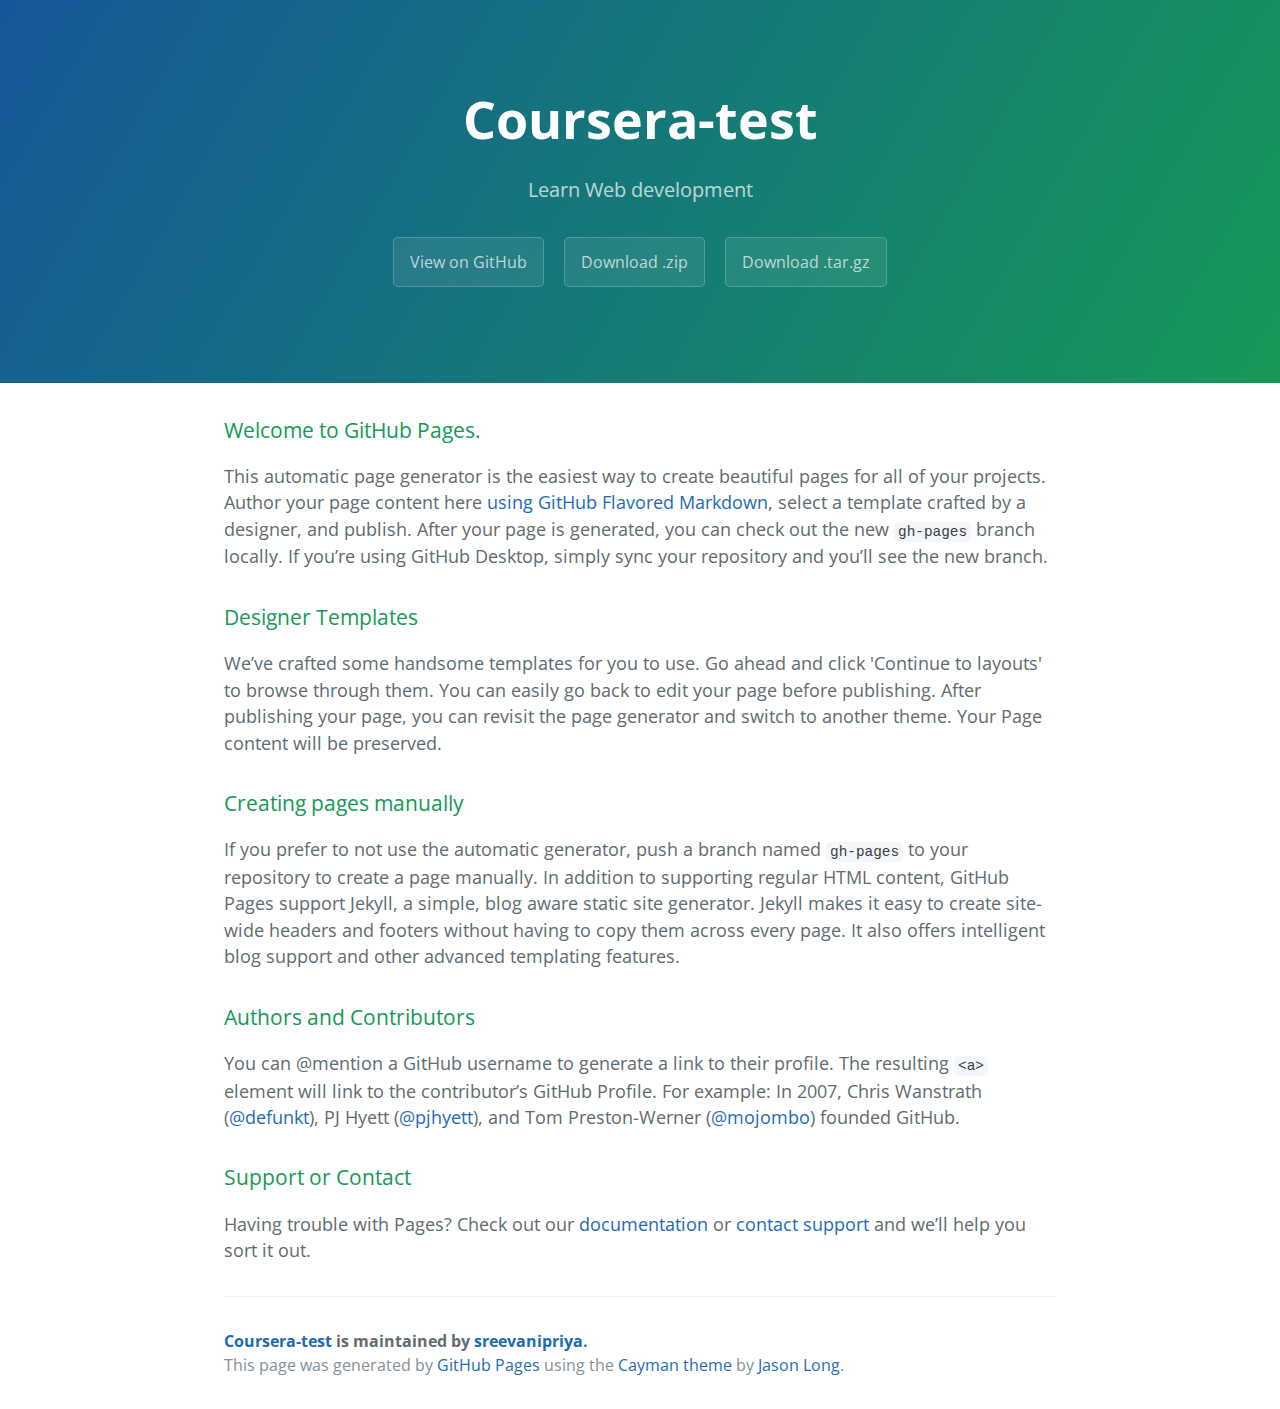
<file: index.html>
<!DOCTYPE html>
<html lang="en-us">
  <head>
    <meta charset="UTF-8">
    <title>Coursera-test by sreevanipriya</title>
    <meta name="viewport" content="width=device-width, initial-scale=1">
    <link rel="stylesheet" type="text/css" href="stylesheets/normalize.css" media="screen">
    <link href='https://fonts.googleapis.com/css?family=Open+Sans:400,700' rel='stylesheet' type='text/css'>
    <link rel="stylesheet" type="text/css" href="stylesheets/stylesheet.css" media="screen">
    <link rel="stylesheet" type="text/css" href="stylesheets/github-light.css" media="screen">
  </head>
  <body>
    <section class="page-header">
      <h1 class="project-name">Coursera-test</h1>
      <h2 class="project-tagline">Learn Web development</h2>
      <a href="https://github.com/sreevanipriya/Coursera-Test" class="btn">View on GitHub</a>
      <a href="https://github.com/sreevanipriya/Coursera-Test/zipball/master" class="btn">Download .zip</a>
      <a href="https://github.com/sreevanipriya/Coursera-Test/tarball/master" class="btn">Download .tar.gz</a>
    </section>

    <section class="main-content">
      <h3>
<a id="welcome-to-github-pages" class="anchor" href="#welcome-to-github-pages" aria-hidden="true"><span aria-hidden="true" class="octicon octicon-link"></span></a>Welcome to GitHub Pages.</h3>

<p>This automatic page generator is the easiest way to create beautiful pages for all of your projects. Author your page content here <a href="https://guides.github.com/features/mastering-markdown/">using GitHub Flavored Markdown</a>, select a template crafted by a designer, and publish. After your page is generated, you can check out the new <code>gh-pages</code> branch locally. If you’re using GitHub Desktop, simply sync your repository and you’ll see the new branch.</p>

<h3>
<a id="designer-templates" class="anchor" href="#designer-templates" aria-hidden="true"><span aria-hidden="true" class="octicon octicon-link"></span></a>Designer Templates</h3>

<p>We’ve crafted some handsome templates for you to use. Go ahead and click 'Continue to layouts' to browse through them. You can easily go back to edit your page before publishing. After publishing your page, you can revisit the page generator and switch to another theme. Your Page content will be preserved.</p>

<h3>
<a id="creating-pages-manually" class="anchor" href="#creating-pages-manually" aria-hidden="true"><span aria-hidden="true" class="octicon octicon-link"></span></a>Creating pages manually</h3>

<p>If you prefer to not use the automatic generator, push a branch named <code>gh-pages</code> to your repository to create a page manually. In addition to supporting regular HTML content, GitHub Pages support Jekyll, a simple, blog aware static site generator. Jekyll makes it easy to create site-wide headers and footers without having to copy them across every page. It also offers intelligent blog support and other advanced templating features.</p>

<h3>
<a id="authors-and-contributors" class="anchor" href="#authors-and-contributors" aria-hidden="true"><span aria-hidden="true" class="octicon octicon-link"></span></a>Authors and Contributors</h3>

<p>You can @mention a GitHub username to generate a link to their profile. The resulting <code>&lt;a&gt;</code> element will link to the contributor’s GitHub Profile. For example: In 2007, Chris Wanstrath (<a href="https://github.com/defunkt" class="user-mention">@defunkt</a>), PJ Hyett (<a href="https://github.com/pjhyett" class="user-mention">@pjhyett</a>), and Tom Preston-Werner (<a href="https://github.com/mojombo" class="user-mention">@mojombo</a>) founded GitHub.</p>

<h3>
<a id="support-or-contact" class="anchor" href="#support-or-contact" aria-hidden="true"><span aria-hidden="true" class="octicon octicon-link"></span></a>Support or Contact</h3>

<p>Having trouble with Pages? Check out our <a href="https://help.github.com/pages">documentation</a> or <a href="https://github.com/contact">contact support</a> and we’ll help you sort it out.</p>

      <footer class="site-footer">
        <span class="site-footer-owner"><a href="https://github.com/sreevanipriya/Coursera-Test">Coursera-test</a> is maintained by <a href="https://github.com/sreevanipriya">sreevanipriya</a>.</span>

        <span class="site-footer-credits">This page was generated by <a href="https://pages.github.com">GitHub Pages</a> using the <a href="https://github.com/jasonlong/cayman-theme">Cayman theme</a> by <a href="https://twitter.com/jasonlong">Jason Long</a>.</span>
      </footer>

    </section>

  
  </body>
</html>
</file>
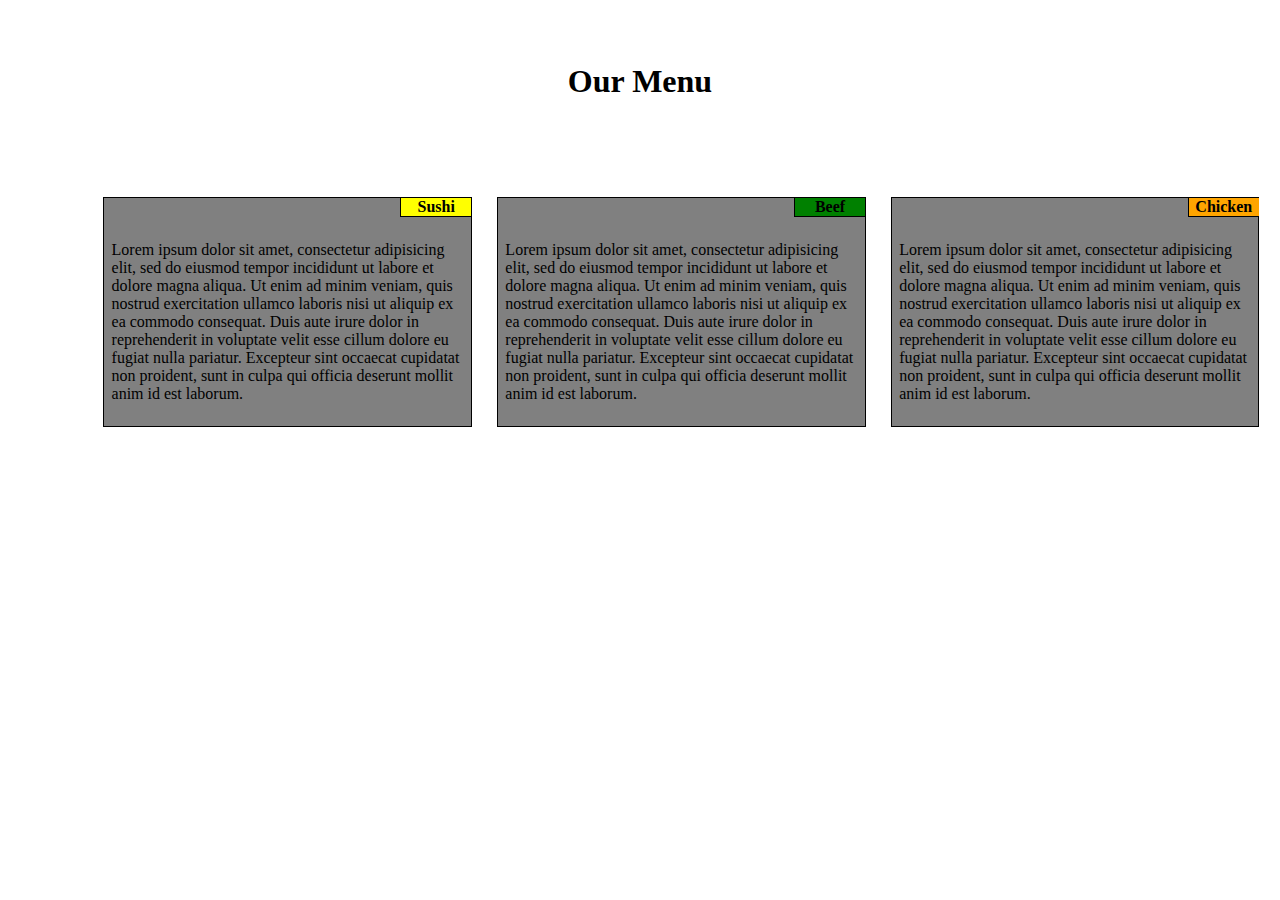
<file: module2-solution/index.html>
<!DOCTYPE html>
<html>
<head>
	<meta name="viewport" content="width=device-width" />
	<title>Coursera first week program</title>
	<link rel="stylesheet" type="text/css" href="module2-style.css">
</head>
<body>
<h1 id="header"> Our Menu </h1>
<div id="div1">
	<section id = "section1">Chicken</section> 
	<p class="p1"> Lorem ipsum dolor sit amet, consectetur adipisicing elit, sed do eiusmod
	tempor incididunt ut labore et dolore magna aliqua. Ut enim ad minim veniam,
	quis nostrud exercitation ullamco laboris nisi ut aliquip ex ea commodo
	consequat. Duis aute irure dolor in reprehenderit in voluptate velit esse
	cillum dolore eu fugiat nulla pariatur. Excepteur sint occaecat cupidatat non
	proident, sunt in culpa qui officia deserunt mollit anim id est laborum.</p>
</div>
<div id="div2">
<section id = "section2">Beef</section>
	<p class="p2"> Lorem ipsum dolor sit amet, consectetur adipisicing elit, sed do eiusmod
	tempor incididunt ut labore et dolore magna aliqua. Ut enim ad minim veniam,
	quis nostrud exercitation ullamco laboris nisi ut aliquip ex ea commodo
	consequat. Duis aute irure dolor in reprehenderit in voluptate velit esse
	cillum dolore eu fugiat nulla pariatur. Excepteur sint occaecat cupidatat non
	proident, sunt in culpa qui officia deserunt mollit anim id est laborum.</p>
</div>
<div id="div3">
<section id = "section3">Sushi</section>
	<p class="p3"> Lorem ipsum dolor sit amet, consectetur adipisicing elit, sed do eiusmod
	tempor incididunt ut labore et dolore magna aliqua. Ut enim ad minim veniam,
	quis nostrud exercitation ullamco laboris nisi ut aliquip ex ea commodo
	consequat. Duis aute irure dolor in reprehenderit in voluptate velit esse
	cillum dolore eu fugiat nulla pariatur. Excepteur sint occaecat cupidatat non
	proident, sunt in culpa qui officia deserunt mollit anim id est laborum.</p>
</div>
</body>
</html>
</file>
<file: stylesheets/stylesheet.css>
* {
  box-sizing: border-box; }

body {
  padding: 0;
  margin: 0;
  font-family: "Open Sans", "Helvetica Neue", Helvetica, Arial, sans-serif;
  font-size: 16px;
  line-height: 1.5;
  color: #606c71; }

a {
  color: #1e6bb8;
  text-decoration: none; }
  a:hover {
    text-decoration: underline; }

.btn {
  display: inline-block;
  margin-bottom: 1rem;
  color: rgba(255, 255, 255, 0.7);
  background-color: rgba(255, 255, 255, 0.08);
  border-color: rgba(255, 255, 255, 0.2);
  border-style: solid;
  border-width: 1px;
  border-radius: 0.3rem;
  transition: color 0.2s, background-color 0.2s, border-color 0.2s; }
  .btn + .btn {
    margin-left: 1rem; }

.btn:hover {
  color: rgba(255, 255, 255, 0.8);
  text-decoration: none;
  background-color: rgba(255, 255, 255, 0.2);
  border-color: rgba(255, 255, 255, 0.3); }

@media screen and (min-width: 64em) {
  .btn {
    padding: 0.75rem 1rem; } }

@media screen and (min-width: 42em) and (max-width: 64em) {
  .btn {
    padding: 0.6rem 0.9rem;
    font-size: 0.9rem; } }

@media screen and (max-width: 42em) {
  .btn {
    display: block;
    width: 100%;
    padding: 0.75rem;
    font-size: 0.9rem; }
    .btn + .btn {
      margin-top: 1rem;
      margin-left: 0; } }

.page-header {
  color: #fff;
  text-align: center;
  background-color: #159957;
  background-image: linear-gradient(120deg, #155799, #159957); }

@media screen and (min-width: 64em) {
  .page-header {
    padding: 5rem 6rem; } }

@media screen and (min-width: 42em) and (max-width: 64em) {
  .page-header {
    padding: 3rem 4rem; } }

@media screen and (max-width: 42em) {
  .page-header {
    padding: 2rem 1rem; } }

.project-name {
  margin-top: 0;
  margin-bottom: 0.1rem; }

@media screen and (min-width: 64em) {
  .project-name {
    font-size: 3.25rem; } }

@media screen and (min-width: 42em) and (max-width: 64em) {
  .project-name {
    font-size: 2.25rem; } }

@media screen and (max-width: 42em) {
  .project-name {
    font-size: 1.75rem; } }

.project-tagline {
  margin-bottom: 2rem;
  font-weight: normal;
  opacity: 0.7; }

@media screen and (min-width: 64em) {
  .project-tagline {
    font-size: 1.25rem; } }

@media screen and (min-width: 42em) and (max-width: 64em) {
  .project-tagline {
    font-size: 1.15rem; } }

@media screen and (max-width: 42em) {
  .project-tagline {
    font-size: 1rem; } }

.main-content :first-child {
  margin-top: 0; }
.main-content img {
  max-width: 100%; }
.main-content h1, .main-content h2, .main-content h3, .main-content h4, .main-content h5, .main-content h6 {
  margin-top: 2rem;
  margin-bottom: 1rem;
  font-weight: normal;
  color: #159957; }
.main-content p {
  margin-bottom: 1em; }
.main-content code {
  padding: 2px 4px;
  font-family: Consolas, "Liberation Mono", Menlo, Courier, monospace;
  font-size: 0.9rem;
  color: #383e41;
  background-color: #f3f6fa;
  border-radius: 0.3rem; }
.main-content pre {
  padding: 0.8rem;
  margin-top: 0;
  margin-bottom: 1rem;
  font: 1rem Consolas, "Liberation Mono", Menlo, Courier, monospace;
  color: #567482;
  word-wrap: normal;
  background-color: #f3f6fa;
  border: solid 1px #dce6f0;
  border-radius: 0.3rem; }
  .main-content pre > code {
    padding: 0;
    margin: 0;
    font-size: 0.9rem;
    color: #567482;
    word-break: normal;
    white-space: pre;
    background: transparent;
    border: 0; }
.main-content .highlight {
  margin-bottom: 1rem; }
  .main-content .highlight pre {
    margin-bottom: 0;
    word-break: normal; }
.main-content .highlight pre, .main-content pre {
  padding: 0.8rem;
  overflow: auto;
  font-size: 0.9rem;
  line-height: 1.45;
  border-radius: 0.3rem; }
.main-content pre code, .main-content pre tt {
  display: inline;
  max-width: initial;
  padding: 0;
  margin: 0;
  overflow: initial;
  line-height: inherit;
  word-wrap: normal;
  background-color: transparent;
  border: 0; }
  .main-content pre code:before, .main-content pre code:after, .main-content pre tt:before, .main-content pre tt:after {
    content: normal; }
.main-content ul, .main-content ol {
  margin-top: 0; }
.main-content blockquote {
  padding: 0 1rem;
  margin-left: 0;
  color: #819198;
  border-left: 0.3rem solid #dce6f0; }
  .main-content blockquote > :first-child {
    margin-top: 0; }
  .main-content blockquote > :last-child {
    margin-bottom: 0; }
.main-content table {
  display: block;
  width: 100%;
  overflow: auto;
  word-break: normal;
  word-break: keep-all; }
  .main-content table th {
    font-weight: bold; }
  .main-content table th, .main-content table td {
    padding: 0.5rem 1rem;
    border: 1px solid #e9ebec; }
.main-content dl {
  padding: 0; }
  .main-content dl dt {
    padding: 0;
    margin-top: 1rem;
    font-size: 1rem;
    font-weight: bold; }
  .main-content dl dd {
    padding: 0;
    margin-bottom: 1rem; }
.main-content hr {
  height: 2px;
  padding: 0;
  margin: 1rem 0;
  background-color: #eff0f1;
  border: 0; }

@media screen and (min-width: 64em) {
  .main-content {
    max-width: 64rem;
    padding: 2rem 6rem;
    margin: 0 auto;
    font-size: 1.1rem; } }

@media screen and (min-width: 42em) and (max-width: 64em) {
  .main-content {
    padding: 2rem 4rem;
    font-size: 1.1rem; } }

@media screen and (max-width: 42em) {
  .main-content {
    padding: 2rem 1rem;
    font-size: 1rem; } }

.site-footer {
  padding-top: 2rem;
  margin-top: 2rem;
  border-top: solid 1px #eff0f1; }

.site-footer-owner {
  display: block;
  font-weight: bold; }

.site-footer-credits {
  color: #819198; }

@media screen and (min-width: 64em) {
  .site-footer {
    font-size: 1rem; } }

@media screen and (min-width: 42em) and (max-width: 64em) {
  .site-footer {
    font-size: 1rem; } }

@media screen and (max-width: 42em) {
  .site-footer {
    font-size: 0.9rem; } }
</file>
<file: stylesheets/github-light.css>
/*
The MIT License (MIT)

Copyright (c) 2016 GitHub, Inc.

Permission is hereby granted, free of charge, to any person obtaining a copy
of this software and associated documentation files (the "Software"), to deal
in the Software without restriction, including without limitation the rights
to use, copy, modify, merge, publish, distribute, sublicense, and/or sell
copies of the Software, and to permit persons to whom the Software is
furnished to do so, subject to the following conditions:

The above copyright notice and this permission notice shall be included in all
copies or substantial portions of the Software.

THE SOFTWARE IS PROVIDED "AS IS", WITHOUT WARRANTY OF ANY KIND, EXPRESS OR
IMPLIED, INCLUDING BUT NOT LIMITED TO THE WARRANTIES OF MERCHANTABILITY,
FITNESS FOR A PARTICULAR PURPOSE AND NONINFRINGEMENT. IN NO EVENT SHALL THE
AUTHORS OR COPYRIGHT HOLDERS BE LIABLE FOR ANY CLAIM, DAMAGES OR OTHER
LIABILITY, WHETHER IN AN ACTION OF CONTRACT, TORT OR OTHERWISE, ARISING FROM,
OUT OF OR IN CONNECTION WITH THE SOFTWARE OR THE USE OR OTHER DEALINGS IN THE
SOFTWARE.

*/

.pl-c /* comment */ {
  color: #969896;
}

.pl-c1 /* constant, variable.other.constant, support, meta.property-name, support.constant, support.variable, meta.module-reference, markup.raw, meta.diff.header */,
.pl-s .pl-v /* string variable */ {
  color: #0086b3;
}

.pl-e /* entity */,
.pl-en /* entity.name */ {
  color: #795da3;
}

.pl-smi /* variable.parameter.function, storage.modifier.package, storage.modifier.import, storage.type.java, variable.other */,
.pl-s .pl-s1 /* string source */ {
  color: #333;
}

.pl-ent /* entity.name.tag */ {
  color: #63a35c;
}

.pl-k /* keyword, storage, storage.type */ {
  color: #a71d5d;
}

.pl-s /* string */,
.pl-pds /* punctuation.definition.string, string.regexp.character-class */,
.pl-s .pl-pse .pl-s1 /* string punctuation.section.embedded source */,
.pl-sr /* string.regexp */,
.pl-sr .pl-cce /* string.regexp constant.character.escape */,
.pl-sr .pl-sre /* string.regexp source.ruby.embedded */,
.pl-sr .pl-sra /* string.regexp string.regexp.arbitrary-repitition */ {
  color: #183691;
}

.pl-v /* variable */ {
  color: #ed6a43;
}

.pl-id /* invalid.deprecated */ {
  color: #b52a1d;
}

.pl-ii /* invalid.illegal */ {
  color: #f8f8f8;
  background-color: #b52a1d;
}

.pl-sr .pl-cce /* string.regexp constant.character.escape */ {
  font-weight: bold;
  color: #63a35c;
}

.pl-ml /* markup.list */ {
  color: #693a17;
}

.pl-mh /* markup.heading */,
.pl-mh .pl-en /* markup.heading entity.name */,
.pl-ms /* meta.separator */ {
  font-weight: bold;
  color: #1d3e81;
}

.pl-mq /* markup.quote */ {
  color: #008080;
}

.pl-mi /* markup.italic */ {
  font-style: italic;
  color: #333;
}

.pl-mb /* markup.bold */ {
  font-weight: bold;
  color: #333;
}

.pl-md /* markup.deleted, meta.diff.header.from-file */ {
  color: #bd2c00;
  background-color: #ffecec;
}

.pl-mi1 /* markup.inserted, meta.diff.header.to-file */ {
  color: #55a532;
  background-color: #eaffea;
}

.pl-mdr /* meta.diff.range */ {
  font-weight: bold;
  color: #795da3;
}

.pl-mo /* meta.output */ {
  color: #1d3e81;
}
</file>
<file: module2-solution/module2-style.css>
body {
		font-family: "Times New Roman", Times, serif;
	}

	#header {
		text-align: center;
		margin-top: 5%;
		font-weight: bold;
	}

	p {
		padding: 2%;

	}
	@media (min-width: 992px) {
	#div1 {
		width: 29%;
		height: 10%;
		background-color: grey;
		float:right;
		border:1px solid black;
		margin: 1%;
		margin-top: 6%;
	}

	#div2 {
		width: 29%;
		height: 10%;
		background-color: grey;
		float: right;
		border:1px solid black;
		margin: 1%;
		margin-top: 6%;
	}

	#div3 {
		width: 29%;
		height: 15%;
		background-color: grey;
		float: right;
		border:1px solid black;
		margin: 1%;
		margin-top: 6%;
	}
	}


	@media (min-width: 768px) and (max-width: 991px) {
	#div1 {
		width: 47%;
		height: 10%;
		background-color: grey;
		float:right;
		border:1px solid black;
		margin: 1%;
	}

	#div2 {
		width: 47%;
		height: 10%;
		background-color: grey;
		float: right;
		border:1px solid black;
		margin: 1%;
	}

	#div3 {
		width: 96%;
		height: 15%;
		background-color: grey;
		border:1px solid black;
		margin-top: 35%;
		margin-left: 2.5%
	}
	}

	@media (max-width: 767px) {
		#div1 {
		width: 96%;
		height: 10%;
		background-color: grey;
		border:1px solid black;
		margin: 10px;
		margin-top: 6%;
	}

	#div2 {
		width: 96%;
		height: 10%;
		background-color: grey;
		border:1px solid black;
		margin: 10px;
		margin-top: 6%;
	}

	#div3 {
		width: 96%;
		height: 10%;
		background-color: grey;
		border:1px solid black;
		margin: 10px;
		margin-top: 6%;
	}
	}

	#section1 {
		width: 19%;
		height: 10%;
		background-color: orange;
		position: relative;
		left: 80.8%;
		border-left: 1px solid black;
		border-bottom: 1px solid black; 
		text-align: center;
		text-transform: capitalize;
		font-weight: bold;
	}
	#section2 {
		width: 19%;
		height: 10%;
		font-variant: normal;
		background-color: green;
		position: relative;
		left:80.8%;
		border-left: 1px solid black;
		border-bottom: 1px solid black; 
		text-align: center;
		text-transform: capitalize;
		font-weight: bold;
	}
	#section3 {
		width: 19%;
		height: 10%;
		font-variant: normal;
		background-color: yellow;
		position: relative;
		left: 80.8%;
		border-left: 1px solid black;
		border-bottom: 1px solid black; 
		text-align: center;
		text-transform: capitalize;
		font-weight: bold;
	}
</file>
